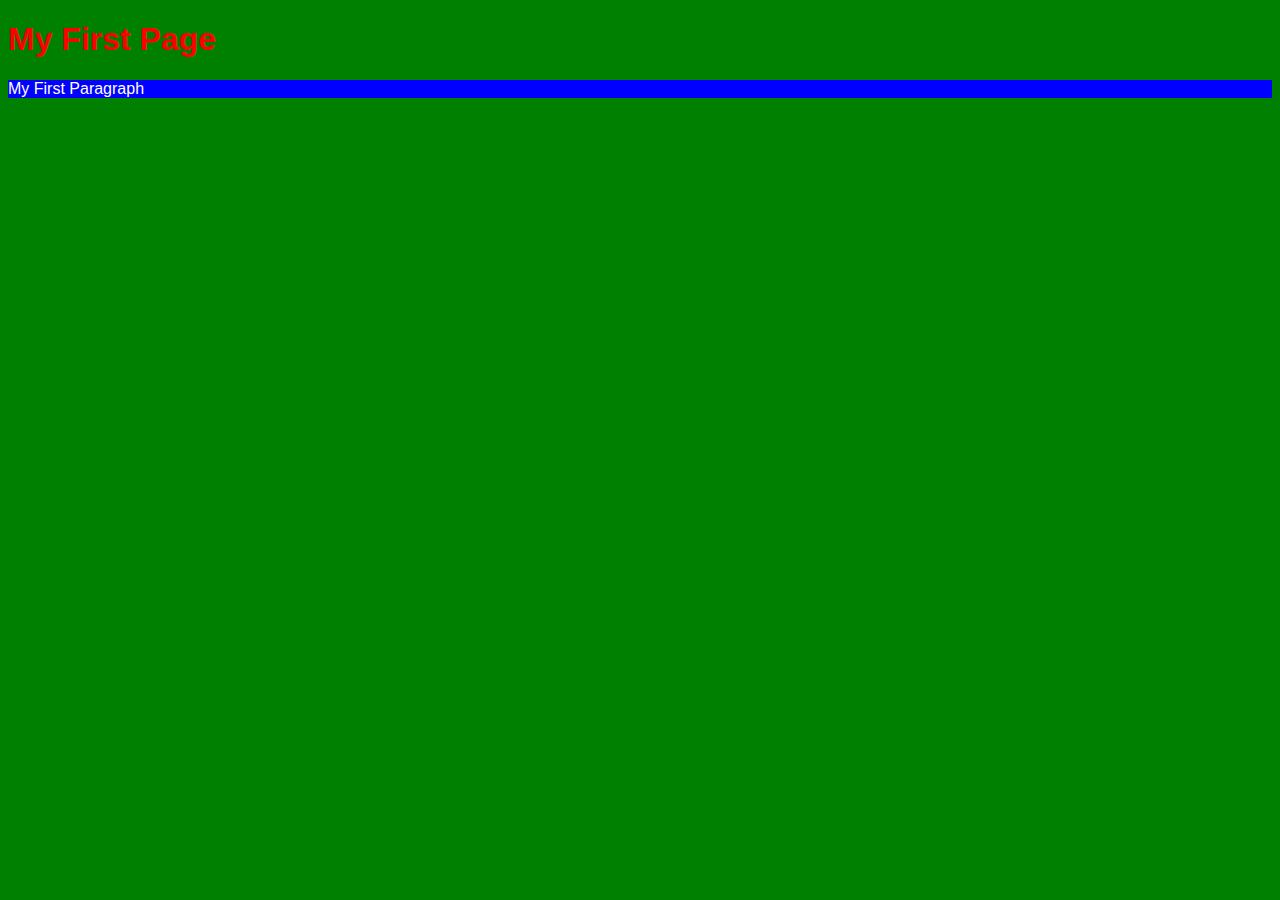
<file: stage2/index.html>
<!DOCTYPE html>
<html>
    <head>
        <title>Title of My Page</title>

        <style>
            
            body {
                background-color: green;
                color: red;
                font-family: Arial, Helvetica, sans-serif;
            }

            p {
                color: white;
                background-color: blue;
            }

        </style>
    </head>
    <body>
        <h1>My First Page</h1>
        <p>My First Paragraph</p>

    </body>
</html>
</file>
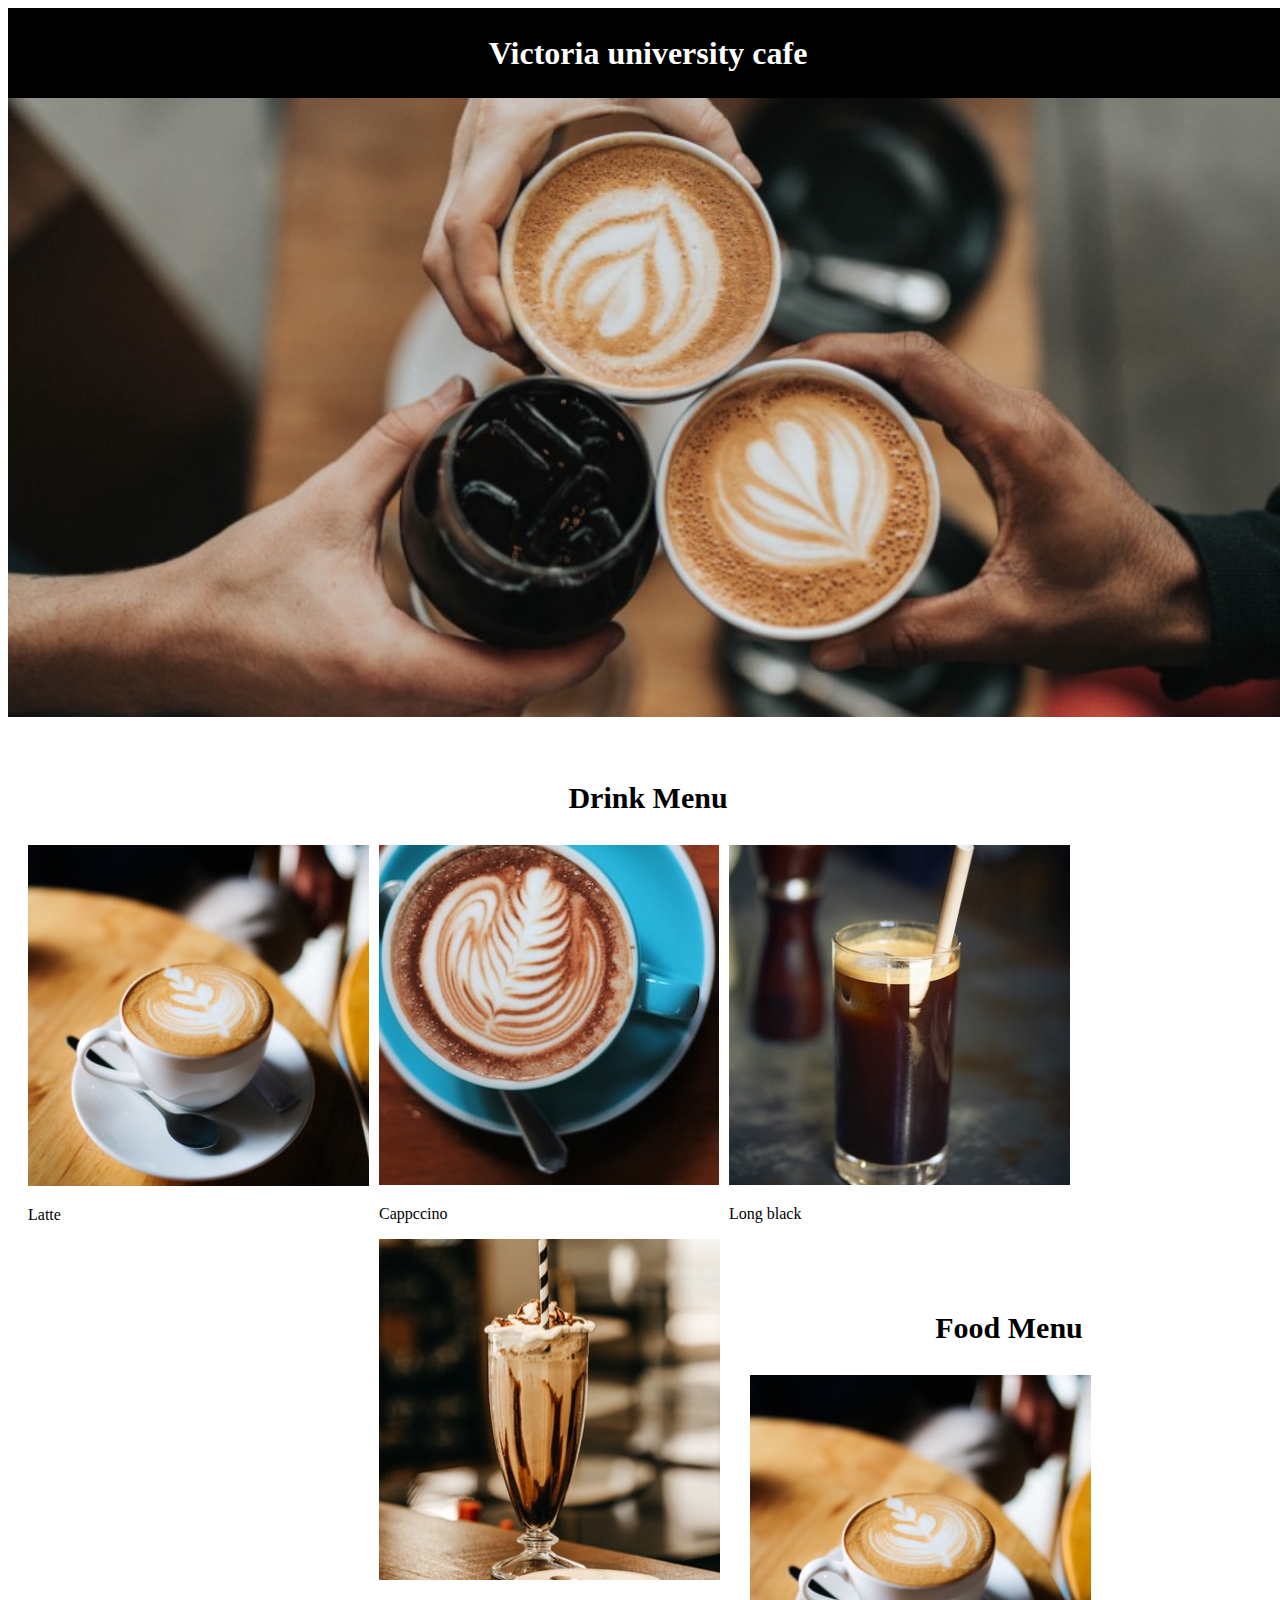
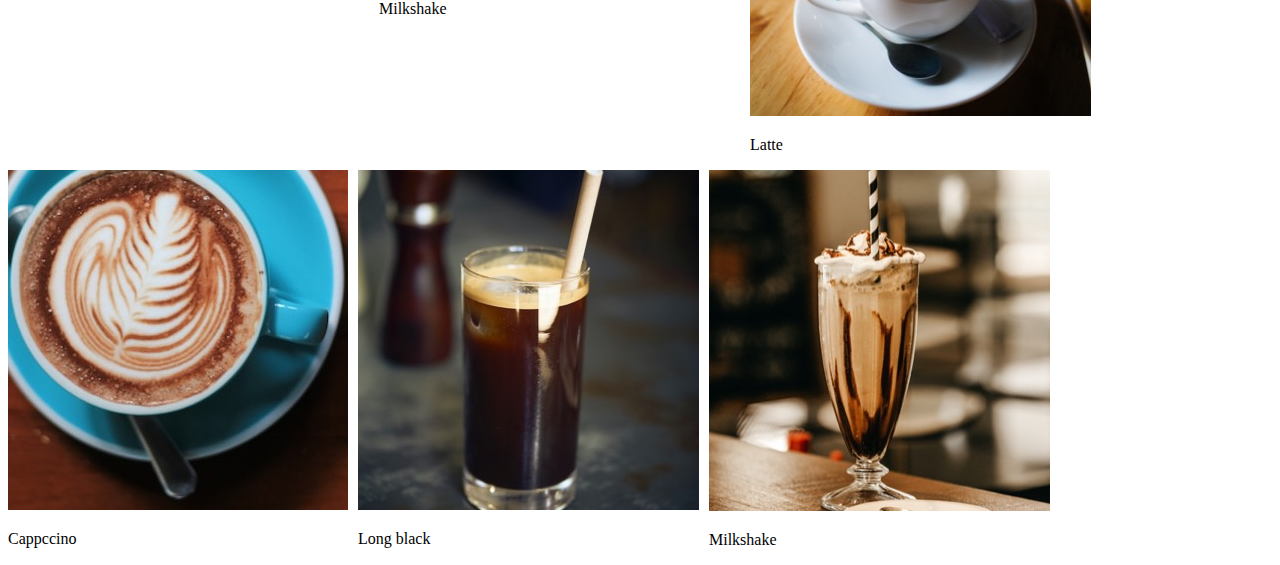
<file: stage3/index.html>
<!DOCTYPE html>
<html>
    <head>
        <title>Title of My Page</title>
            
        <link rel="stylesheet" href="stylesheet.css">
    </head>
    <body>
        <div>
            <div class="header">
                <h1>Victoria university cafe</h1>
            </div>
            
            <div class="top">
                <img src="image1.jpg" alt="">
            </div>

            <div class="menu">
                <h3>Drink Menu</h3>
                <div class="drinks firstimage">
                    <img src="latte.jpg">
                    <p>Latte</p>
                  </div>
                  <div class="drinks">
                    <img src="cappcino.jpg">
                    <p>Cappccino</p>
                  </div>
                  <div class="drinks">
                    <img src="longblack.jpg">
                    <p>Long black</p>
                  </div>
                  <div class="drinks">
                    <img src="milkshake.jpg">
                    <p>Milkshake</p>
                 </div>
                
            </div>
            <div class="menu">
                <h3>Food Menu</h3>
                <div class="drinks firstimage">
                    <img src="latte.jpg">
                    <p>Latte</p>
                  </div>
                  <div class="drinks">
                    <img src="cappcino.jpg">
                    <p>Cappccino</p>
                  </div>
                  <div class="drinks">
                    <img src="longblack.jpg">
                    <p>Long black</p>
                  </div>
                  <div class="drinks">
                    <img src="milkshake.jpg">
                    <p>Milkshake</p>
                 </div>
                
            </div>
        </div>

    </body>
</html>
</file>
<file: stage3/stylesheet.css>
body {
    background-color: white;
    font-family: 'Times New Roman', Times, serif;
    width: 100%;
    height:100%;
}

.header{
    background-color: black;
    height:90px;
    position: relative;
}
.header h1{
    color: white;
    font-family: 'Times New Roman', Times, serif;
    position: absolute;
    margin:0;
    top: 50%;
    left: 50%;
    margin-right: -50%;
    transform: translate(-50%, -50%)
}

.top img{
    width:100%;
}

.menu {
    height:500px
}

.menu h3{
    text-align: center;
    padding-top: 30px;
    font-size:30px;
}


.drinks {
    float: left;
    margin-right: 10px;
  }

.firstimage{
    margin-left: 20px;
}
</file>
